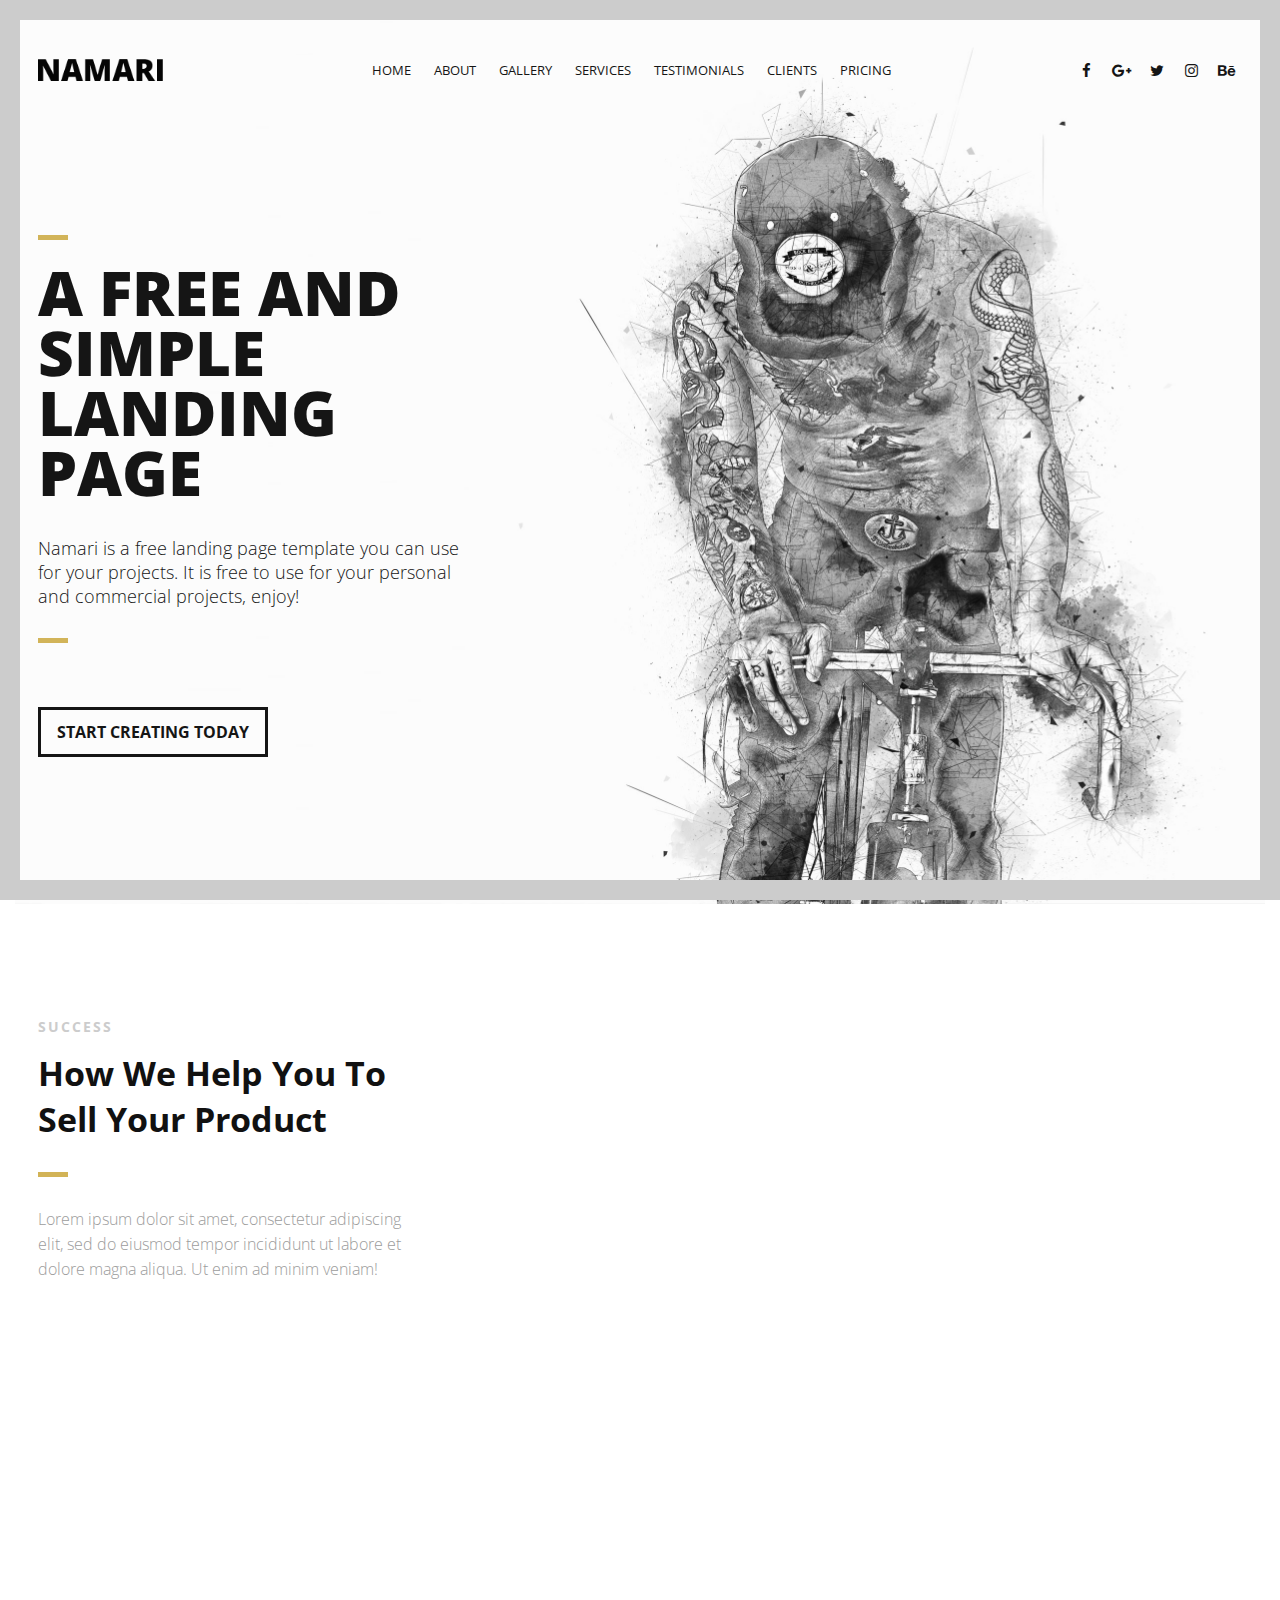
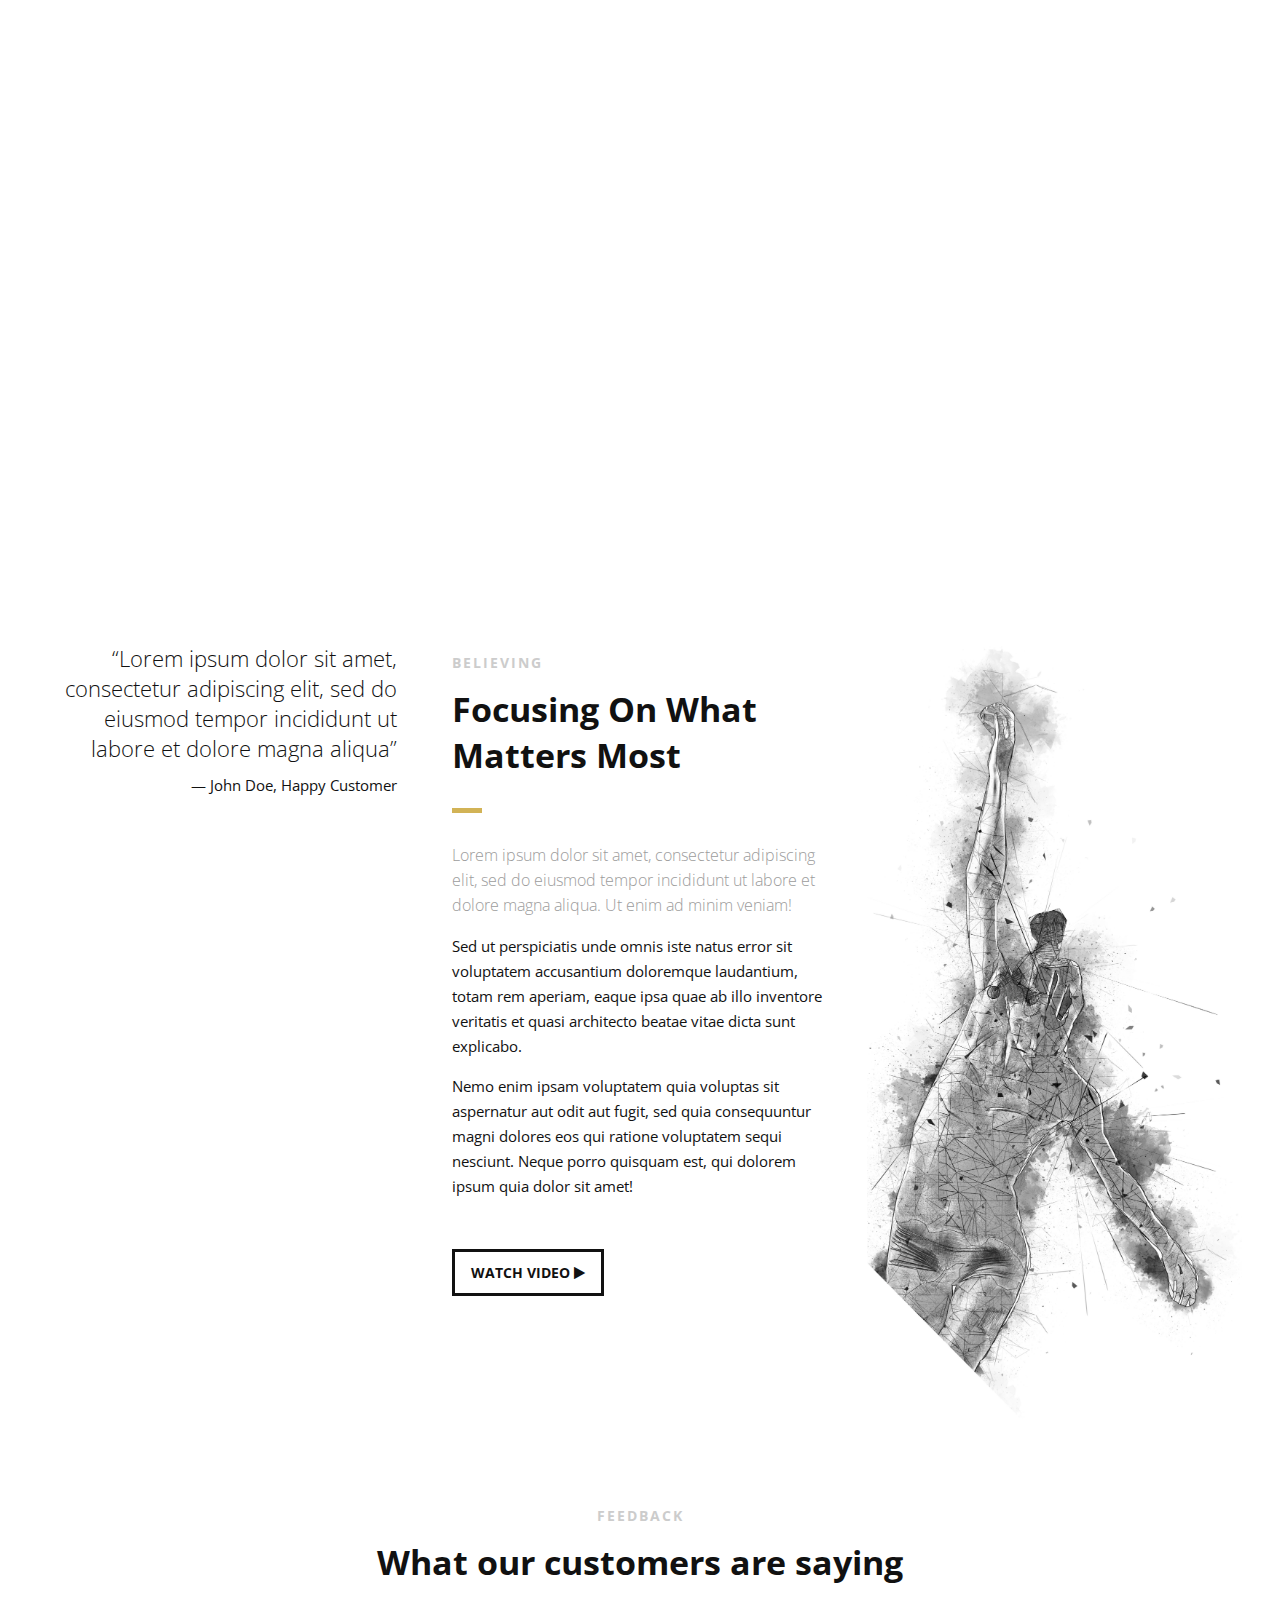
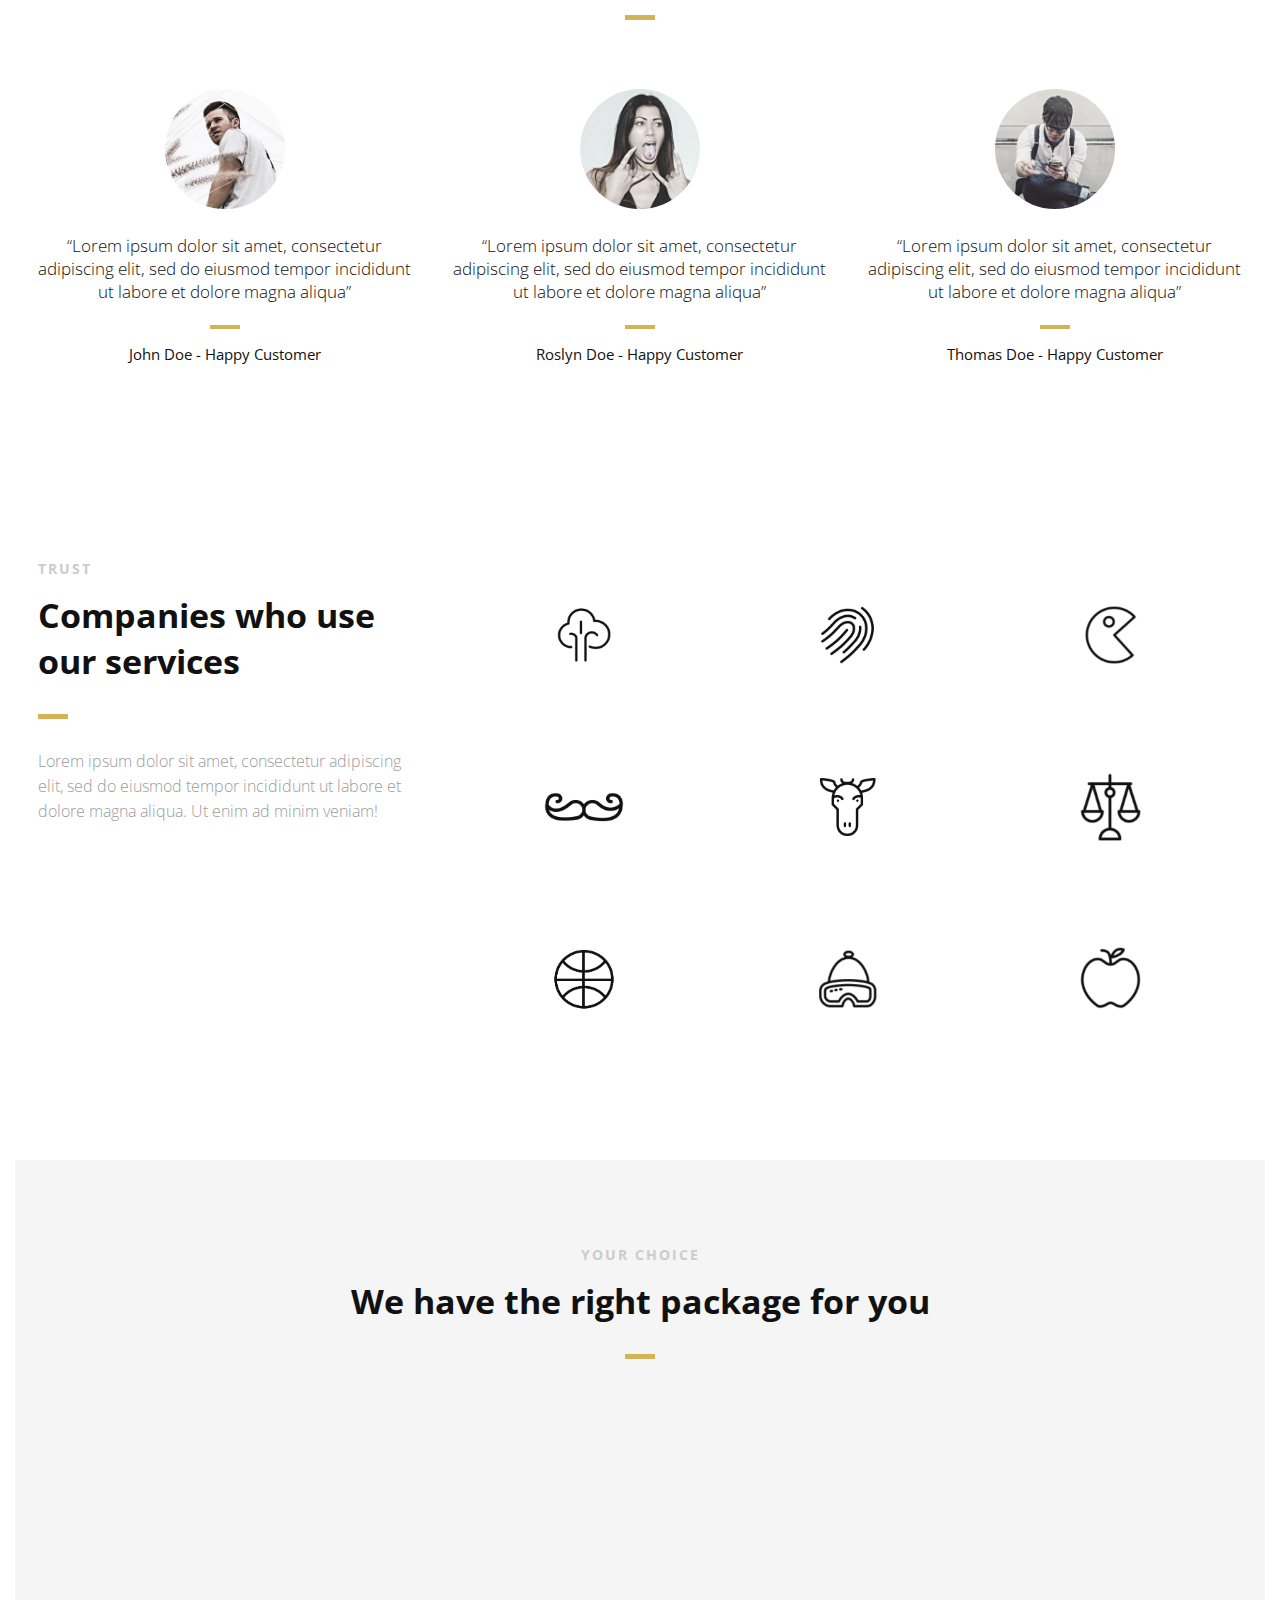
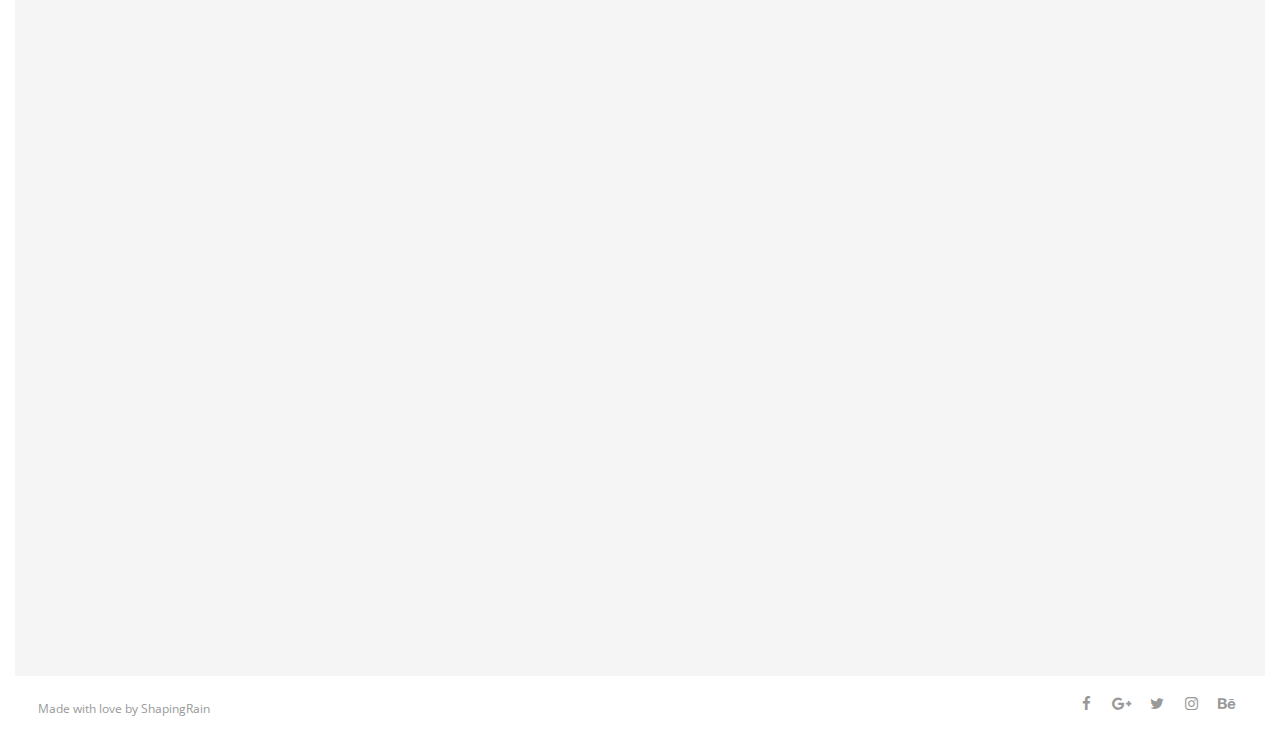
<file: Template/index.html>
<!DOCTYPE html>
<html>
<head lang="en">
    <meta charset="UTF-8">

    <!--Page Title-->
    <title>Namari - Free Landing Page Template</title>

    <!--Meta Keywords and Description-->
    <meta name="keywords" content="">
    <meta name="description" content="">
    <meta name="viewport" content="width=device-width, initial-scale=1.0, user-scalable=no"/>

    <!--Favicon-->
    <link rel="shortcut icon" href="images/favicon.ico" title="Favicon"/>

    <!-- Main CSS Files -->
    <link rel="stylesheet" href="css/style.css">

    <!-- Namari Color CSS -->
    <link rel="stylesheet" href="css/namari-color.css">

    <!--Icon Fonts - Font Awesome Icons-->
    <link rel="stylesheet" href="css/font-awesome.min.css">

    <!-- Animate CSS-->
    <link href="css/animate.css" rel="stylesheet" type="text/css">

    <!--Google Webfonts-->
    <link href='https://fonts.googleapis.com/css?family=Open+Sans:400,300,600,700,800' rel='stylesheet' type='text/css'>
</head>
<body>

<!-- Preloader -->
<div id="preloader">
    <div id="status" class="la-ball-triangle-path">
        <div></div>
        <div></div>
        <div></div>
    </div>
</div>
<!--End of Preloader-->

<div class="page-border" data-wow-duration="0.7s" data-wow-delay="0.2s">
    <div class="top-border wow fadeInDown animated" style="visibility: visible; animation-name: fadeInDown;"></div>
    <div class="right-border wow fadeInRight animated" style="visibility: visible; animation-name: fadeInRight;"></div>
    <div class="bottom-border wow fadeInUp animated" style="visibility: visible; animation-name: fadeInUp;"></div>
    <div class="left-border wow fadeInLeft animated" style="visibility: visible; animation-name: fadeInLeft;"></div>
</div>

<div id="wrapper">

    <header id="banner" class="scrollto clearfix" data-enllax-ratio=".5">
        <div id="header" class="nav-collapse">
            <div class="row clearfix">
                <div class="col-1">

                    <!--Logo-->
                    <div id="logo">

                        <!--Logo that is shown on the banner-->
                        <img src="images/logo.png" id="banner-logo" alt="Landing Page"/>
                        <!--End of Banner Logo-->

                        <!--The Logo that is shown on the sticky Navigation Bar-->
                        <img src="images/logo-2.png" id="navigation-logo" alt="Landing Page"/>
                        <!--End of Navigation Logo-->

                    </div>
                    <!--End of Logo-->

                    <aside>

                        <!--Social Icons in Header-->
                        <ul class="social-icons">
                            <li>
                                <a target="_blank" title="Facebook" href="https://www.facebook.com/username">
                                    <i class="fa fa-facebook fa-1x"></i><span>Facebook</span>
                                </a>
                            </li>
                            <li>
                                <a target="_blank" title="Google+" href="http://google.com/+username">
                                    <i class="fa fa-google-plus fa-1x"></i><span>Google+</span>
                                </a>
                            </li>
                            <li>
                                <a target="_blank" title="Twitter" href="http://www.twitter.com/username">
                                    <i class="fa fa-twitter fa-1x"></i><span>Twitter</span>
                                </a>
                            </li>
                            <li>
                                <a target="_blank" title="Instagram" href="http://www.instagram.com/username">
                                    <i class="fa fa-instagram fa-1x"></i><span>Instagram</span>
                                </a>
                            </li>
                            <li>
                                <a target="_blank" title="behance" href="http://www.behance.net">
                                    <i class="fa fa-behance fa-1x"></i><span>Behance</span>
                                </a>
                            </li>
                        </ul>
                        <!--End of Social Icons in Header-->

                    </aside>

                    <!--Main Navigation-->
                    <nav id="nav-main">
                        <ul>
                            <li>
                                <a href="#banner">Home</a>
                            </li>
                            <li>
                                <a href="#about">About</a>
                            </li>
                            <li>
                                <a href="#gallery">Gallery</a>
                            </li>
                            <li>
                                <a href="#services">Services</a>
                            </li>
                            <li>
                                <a href="#testimonials">Testimonials</a>
                            </li>
                            <li>
                                <a href="#clients">Clients</a>
                            </li>
                            <li>
                                <a href="#pricing">Pricing</a>
                            </li>
                        </ul>
                    </nav>
                    <!--End of Main Navigation-->

                    <div id="nav-trigger"><span></span></div>
                    <nav id="nav-mobile"></nav>

                </div>
            </div>
        </div><!--End of Header-->

        <!--Banner Content-->
        <div id="banner-content" class="row clearfix">

            <div class="col-38">

                <div class="section-heading">
                    <h1>A FREE AND SIMPLE LANDING PAGE</h1>
                    <h2>Namari is a free landing page template you can use for your projects. It is free to use for your
                        personal and commercial projects, enjoy!</h2>
                </div>

                <!--Call to Action-->
                <a href="#" class="button">START CREATING TODAY</a>
                <!--End Call to Action-->

            </div>

        </div><!--End of Row-->
    </header>

    <!--Main Content Area-->
    <main id="content">

        <!--Introduction-->
        <section id="about" class="introduction scrollto">

            <div class="row clearfix">

                <div class="col-3">
                    <div class="section-heading">
                        <h3>SUCCESS</h3>
                        <h2 class="section-title">How We Help You To Sell Your Product</h2>
                        <p class="section-subtitle">Lorem ipsum dolor sit amet, consectetur adipiscing elit, sed do
                            eiusmod tempor incididunt ut labore et dolore magna aliqua. Ut enim ad minim veniam!</p>
                    </div>

                </div>

                <div class="col-2-3">

                    <!--Icon Block-->
                    <div class="col-2 icon-block icon-top wow fadeInUp" data-wow-delay="0.1s">
                        <!--Icon-->
                        <div class="icon">
                            <i class="fa fa-html5 fa-2x"></i>
                        </div>
                        <!--Icon Block Description-->
                        <div class="icon-block-description">
                            <h4>HTML5 &amp; CSS3</h4>
                            <p>Has ne tritani atomorum conclusionemque, in dolorum volumus cotidieque eum. At vis choro
                                neglegentur iudico</p>
                        </div>
                    </div>
                    <!--End of Icon Block-->

                    <!--Icon Block-->
                    <div class="col-2 icon-block icon-top wow fadeInUp" data-wow-delay="0.3s">
                        <!--Icon-->
                        <div class="icon">
                            <i class="fa fa-bolt fa-2x"></i>
                        </div>
                        <!--Icon Block Description-->
                        <div class="icon-block-description">
                            <h4>Easy to Use</h4>
                            <p>Cu vero ipsum vim, doctus facilisi sea in. Eam ex falli honestatis repudiandae, sit
                                detracto mediocrem disputationi</p>
                        </div>
                    </div>
                    <!--End of Icon Block-->

                    <!--Icon Block-->
                    <div class="col-2 icon-block icon-top wow fadeInUp" data-wow-delay="0.5s">
                        <!--Icon-->
                        <div class="icon">
                            <i class="fa fa-tablet fa-2x"></i>
                        </div>
                        <!--Icon Block Description-->
                        <div class="icon-block-description">
                            <h4>Fully Responsive</h4>
                            <p>Id porro tritani recusabo usu, eum intellegam consequuntur et. Fugit debet ea sit, an pro
                                nemore vivendum</p>
                        </div>
                    </div>
                    <!--End of Icon Block-->

                    <!--Icon Block-->
                    <div class="col-2 icon-block icon-top wow fadeInUp" data-wow-delay="0.5s">
                        <!--Icon-->
                        <div class="icon">
                            <i class="fa fa-rocket fa-2x"></i>
                        </div>
                        <!--Icon Block Description-->
                        <div class="icon-block-description">
                            <h4>Parallax Effect</h4>
                            <p>Id porro tritani recusabo usu, eum intellegam consequuntur et. Fugit debet ea sit, an pro
                                nemore vivendum</p>
                        </div>
                    </div>
                    <!--End of Icon Block-->

                </div>

            </div>


        </section>
        <!--End of Introduction-->


        <!--Gallery-->
        <aside id="gallery" class="row text-center scrollto clearfix" data-featherlight-gallery
                 data-featherlight-filter="a">

                <a href="images/gallery-images/gallery-image-1.jpg" data-featherlight="image" class="col-3 wow fadeIn"
                   data-wow-delay="0.1s"><img src="images/gallery-images/gallery-image-1.jpg" alt="Landing Page"/></a>
                <a href="images/gallery-images/gallery-image-2.jpg" data-featherlight="image" class="col-3 wow fadeIn"
                   data-wow-delay="0.3s"><img src="images/gallery-images/gallery-image-2.jpg" alt="Landing Page"/></a>
                <a href="images/gallery-images/gallery-image-3.jpg" data-featherlight="image" class="col-3 wow fadeIn"
                   data-wow-delay="0.5s"><img src="images/gallery-images/gallery-image-3.jpg" alt="Landing Page"/></a>
                <a href="images/gallery-images/gallery-image-4.jpg" data-featherlight="image" class="col-3 wow fadeIn"
                   data-wow-delay="1.1s"><img src="images/gallery-images/gallery-image-4.jpg" alt="Landing Page"/></a>
                <a href="images/gallery-images/gallery-image-5.jpg" data-featherlight="image" class="col-3 wow fadeIn"
                   data-wow-delay="0.9s"><img src="images/gallery-images/gallery-image-5.jpg" alt="Landing Page"/></a>
                <a href="images/gallery-images/gallery-image-6.jpg" data-featherlight="image" class="col-3 wow fadeIn"
                   data-wow-delay="0.7s"><img src="images/gallery-images/gallery-image-6.jpg" alt="Landing Page"/></a>

        </aside>
        <!--End of Gallery-->


        <!--Content Section-->
        <div id="services" class="scrollto clearfix">

            <div class="row no-padding-bottom clearfix">


                <!--Content Left Side-->
                <div class="col-3">
                    <!--User Testimonial-->
                    <blockquote class="testimonial text-right bigtest">
                        <q>Lorem ipsum dolor sit amet, consectetur adipiscing elit, sed do eiusmod tempor incididunt ut
                            labore
                            et dolore magna aliqua</q>
                        <footer>— John Doe, Happy Customer</footer>
                    </blockquote>
                    <!-- End of Testimonial-->

                </div>
                <!--End Content Left Side-->

                <!--Content of the Right Side-->
                <div class="col-3">
                    <div class="section-heading">
                        <h3>BELIEVING</h3>
                        <h2 class="section-title">Focusing On What Matters Most</h2>
                        <p class="section-subtitle">Lorem ipsum dolor sit amet, consectetur adipiscing elit, sed do
                            eiusmod tempor incididunt ut labore et dolore magna aliqua. Ut enim ad minim veniam!</p>
                    </div>
                    <p>Sed ut perspiciatis unde omnis iste natus error sit voluptatem accusantium doloremque laudantium,
                        totam rem aperiam, eaque ipsa quae ab illo inventore veritatis et quasi architecto beatae vitae
                        dicta sunt explicabo.
                    </p>
                    <p>
                        Nemo enim ipsam voluptatem quia voluptas sit aspernatur aut odit aut fugit, sed quia
                        consequuntur magni dolores eos qui ratione voluptatem sequi nesciunt.
                        Neque porro quisquam est, qui dolorem ipsum quia dolor sit amet!
                    </p>
                    <!-- Just replace the Video ID "UYJ5IjBRlW8" with the ID of your video on YouTube (Found within the URL) -->
                    <a href="#" data-videoid="UYJ5IjBRlW8" data-videosite="youtube" class="button video link-lightbox">
                        WATCH VIDEO <i class="fa fa-play" aria-hidden="true"></i>
                    </a>
                </div>
                <!--End Content Right Side-->

                <div class="col-3">
                    <img src="images/dancer.jpg" alt="Dancer"/>
                </div>

            </div>


        </div>
        <!--End of Content Section-->

        <!--Testimonials-->
        <aside id="testimonials" class="scrollto text-center" data-enllax-ratio=".2">

            <div class="row clearfix">

                <div class="section-heading">
                    <h3>FEEDBACK</h3>
                    <h2 class="section-title">What our customers are saying</h2>
                </div>

                <!--User Testimonial-->
                <blockquote class="col-3 testimonial classic">
                    <img src="images/user-images/user-1.jpg" alt="User"/>
                    <q>Lorem ipsum dolor sit amet, consectetur adipiscing elit, sed do eiusmod tempor incididunt ut
                        labore
                        et dolore magna aliqua</q>
                    <footer>John Doe - Happy Customer</footer>
                </blockquote>
                <!-- End of Testimonial-->

                <!--User Testimonial-->
                <blockquote class="col-3 testimonial classic">
                    <img src="images/user-images/user-2.jpg" alt="User"/>
                    <q>Lorem ipsum dolor sit amet, consectetur adipiscing elit, sed do eiusmod tempor incididunt ut
                        labore
                        et dolore magna aliqua</q>
                    <footer>Roslyn Doe - Happy Customer</footer>
                </blockquote>
                <!-- End of Testimonial-->

                <!--User Testimonial-->
                <blockquote class="col-3 testimonial classic">
                    <img src="images/user-images/user-3.jpg" alt="User"/>
                    <q>Lorem ipsum dolor sit amet, consectetur adipiscing elit, sed do eiusmod tempor incididunt ut
                        labore
                        et dolore magna aliqua</q>
                    <footer>Thomas Doe - Happy Customer</footer>
                </blockquote>
                <!-- End of Testimonial-->

            </div>

        </aside>
        <!--End of Testimonials-->

        <!--Clients-->
        <section id="clients" class="scrollto clearfix">
            <div class="row clearfix">

                <div class="col-3">

                    <div class="section-heading">
                        <h3>TRUST</h3>
                        <h2 class="section-title">Companies who use our services</h2>
                        <p class="section-subtitle">Lorem ipsum dolor sit amet, consectetur adipiscing elit, sed do
                            eiusmod
                            tempor incididunt ut labore et dolore magna aliqua. Ut enim ad minim veniam!</p>
                    </div>

                </div>

                <div class="col-2-3">

                    <a href="#" class="col-3">
                        <img src="images/company-images/company-logo1.png" alt="Company"/>
                        <div class="client-overlay"><span>Tree</span></div>
                    </a>
                    <a href="#" class="col-3">
                        <img src="images/company-images/company-logo2.png" alt="Company"/>
                        <div class="client-overlay"><span>Fingerprint</span></div>
                    </a>
                    <a href="#" class="col-3">
                        <img src="images/company-images/company-logo3.png" alt="Company"/>
                        <div class="client-overlay"><span>The Man</span></div>
                    </a>
                    <a href="#" class="col-3">
                        <img src="images/company-images/company-logo4.png" alt="Company"/>
                        <div class="client-overlay"><span>Mustache</span></div>
                    </a>
                    <a href="#" class="col-3">
                        <img src="images/company-images/company-logo5.png" alt="Company"/>
                        <div class="client-overlay"><span>Goat</span></div>
                    </a>
                    <a href="#" class="col-3">
                        <img src="images/company-images/company-logo6.png" alt="Company"/>
                        <div class="client-overlay"><span>Justice</span></div>
                    </a>
                    <a href="#" class="col-3">
                        <img src="images/company-images/company-logo7.png" alt="Company"/>
                        <div class="client-overlay"><span>Ball</span></div>
                    </a>
                    <a href="#" class="col-3">
                        <img src="images/company-images/company-logo8.png" alt="Company"/>
                        <div class="client-overlay"><span>Cold</span></div>
                    </a>

                    <a href="#" class="col-3">
                        <img src="images/company-images/company-logo9.png" alt="Company"/>
                        <div class="client-overlay"><span>Cold</span></div>
                    </a>

                </div>

            </div>
        </section>
        <!--End of Clients-->

        <!--Pricing Tables-->
        <section id="pricing" class="secondary-color text-center scrollto clearfix ">
            <div class="row clearfix">

                <div class="section-heading">
                    <h3>YOUR CHOICE</h3>
                    <h2 class="section-title">We have the right package for you</h2>
                </div>

                <!--Pricing Block-->
                <div class="pricing-block col-3 wow fadeInUp" data-wow-delay="0.4s">
                    <div class="pricing-block-content">
                        <h3>Personal</h3>
                        <p class="pricing-sub">The standard version</p>
                        <div class="pricing">
                            <div class="price"><span>$</span>19</div>
                            <p>Lorem ipsum dolor sit amet, consectetur adipiscing elit</p>
                        </div>
                        <ul>
                            <li>5 Downloads</li>
                            <li>2 Extensions</li>
                            <li>Tutorials</li>
                            <li>Forum Support</li>
                            <li>1 year free updates</li>
                        </ul>
                        <a href="#" class="button">BUY TODAY</a>
                    </div>
                </div>
                <!--End Pricing Block-->

                <!--Pricing Block-->
                <div class="pricing-block featured col-3 wow fadeInUp" data-wow-delay="0.6s">
                    <div class="pricing-block-content">
                        <h3>Student</h3>
                        <p class="pricing-sub">Most popular choice</p>
                        <div class="pricing">
                            <div class="price"><span>$</span>29</div>
                            <p>Lorem ipsum dolor sit amet, consectetur adipiscing elit</p>
                        </div>
                        <ul>
                            <li>15 Downloads</li>
                            <li>5 Extensions</li>
                            <li>Tutorials with Files</li>
                            <li>Forum Support</li>
                            <li>2 years free updates</li>
                        </ul>
                        <a href="#" class="button">BUY TODAY</a>
                    </div>
                </div>
                <!--End Pricing Block-->

                <!--Pricing Block-->
                <div class="pricing-block col-3 wow fadeInUp" data-wow-delay="0.8s">
                    <div class="pricing-block-content">
                        <h3>Business</h3>
                        <p class="pricing-sub">For the whole team</p>
                        <div class="pricing">
                            <div class="price"><span>$</span>49</div>
                            <p>Lorem ipsum dolor sit amet, consectetur adipiscing elit</p>
                        </div>
                        <ul>
                            <li>Unlimited Downloads</li>
                            <li>Unlimited Extensions</li>
                            <li>HD Video Tutorials</li>
                            <li>Chat Support</li>
                            <li>Lifetime free updates</li>
                        </ul>
                        <a href="#" class="button">BUY TODAY</a>
                    </div>
                </div>
                <!--End Pricing Block-->

            </div>
        </section>
        <!--End of Pricing Tables-->

    </main>
    <!--End Main Content Area-->


    <!--Footer-->
    <footer id="landing-footer" class="clearfix">
        <div class="row clearfix">

            <p id="copyright" class="col-2">Made with love by <a href="https://www.shapingrain.com">ShapingRain</a></p>

            <!--Social Icons in Footer-->
            <ul class="col-2 social-icons">
                <li>
                    <a target="_blank" title="Facebook" href="https://www.facebook.com/username">
                        <i class="fa fa-facebook fa-1x"></i><span>Facebook</span>
                    </a>
                </li>
                <li>
                    <a target="_blank" title="Google+" href="http://google.com/+username">
                        <i class="fa fa-google-plus fa-1x"></i><span>Google+</span>
                    </a>
                </li>
                <li>
                    <a target="_blank" title="Twitter" href="http://www.twitter.com/username">
                        <i class="fa fa-twitter fa-1x"></i><span>Twitter</span>
                    </a>
                </li>
                <li>
                    <a target="_blank" title="Instagram" href="http://www.instagram.com/username">
                        <i class="fa fa-instagram fa-1x"></i><span>Instagram</span>
                    </a>
                </li>
                <li>
                    <a target="_blank" title="behance" href="http://www.behance.net">
                        <i class="fa fa-behance fa-1x"></i><span>Behance</span>
                    </a>
                </li>
            </ul>
            <!--End of Social Icons in Footer-->
        </div>
    </footer>
    <!--End of Footer-->

</div>

<!-- Include JavaScript resources -->
<script src="js/jquery.1.8.3.min.js"></script>
<script src="js/wow.min.js"></script>
<script src="js/featherlight.min.js"></script>
<script src="js/featherlight.gallery.min.js"></script>
<script src="js/jquery.enllax.min.js"></script>
<script src="js/jquery.scrollUp.min.js"></script>
<script src="js/jquery.easing.min.js"></script>
<script src="js/jquery.stickyNavbar.min.js"></script>
<script src="js/jquery.waypoints.min.js"></script>
<script src="js/images-loaded.min.js"></script>
<script src="js/lightbox.min.js"></script>
<script src="js/site.js"></script>


</body>
</html>
</file>
<file: Template/css/namari-color.css>
/* Namari Landing Page Dynamic Style Index

1. Website Default Styling
2. Navigation
3. Primary and Secondary Colors
4. Banner
5. Typography
6. Buttons
7. Footer


/*------------------------------------------------------------------------------------------*/
/* 1. Website Default Styling */
/*------------------------------------------------------------------------------------------*/


body {
    background:#fff;
}


/* Default Link Color */

a, .la-ball-triangle-path {
    color:#d2b356;
}

a:hover, #header.nav-solid nav a:hover {
    color:#d2b356;
}

/* Default Icon Color */

.icon i {
    color:#d2b356;
}

/* Border Color */

#banner .section-heading:before, .testimonial.classic footer:before {
    background: #d2b356;
}

.pricing-block-content:hover {
    border-color:#d2b356;
}


/*------------------------------------------------------------------------------------------*/
/* 2. Navigation */
/*------------------------------------------------------------------------------------------*/


/* Transparent Navigation Color on a Banner */

#header nav a, #header i {
    color:#111;
}


/* Navigation Colors when the Navigation is sticky and solid */ 

#header.nav-solid, #header.nav-solid a, #header.nav-solid i, #nav-mobile ul li a {
    color:#333;
}


/* Navigation Active State */

#header.nav-solid .active {
    color: #d2b356;
    border-color: #d2b356;
}    



/*------------------------------------------------------------------------------------------*/
/* 3. Primary and Secondary Colors */
/*------------------------------------------------------------------------------------------*/


/* Primary Background and Text Colors */

.primary-color, .featured .pricing {
    background-color:#d2b356;
}

.primary-color, .primary-color .section-title, .primary-color .section-subtitle, .featured .pricing, .featured .pricing p {
    color:#fff;    
}

.section-heading h2:after {
    background:#d2b356;
    content:"";
    display:block;
    width:30px;
    height:5px;
    margin-top:30px;
}

.text-center .section-heading h2:after {
    margin:30px auto 25px auto;
}

/* Primary Icon Colors */

.primary-color .icon i, .primary-color i {
    color:#fff;
}


/* Secondary Background and Text Colors */

.secondary-color {
    background-color:#f5f5f5;
}


/*------------------------------------------------------------------------------------------*/
/* 4. Banner */
/*------------------------------------------------------------------------------------------*/


/* Banner Background and Text Colors */

#banner {
    background: url("../images/banner-images/banner-image-1.jpg") no-repeat center top;
    background-size:cover;
}


/*------------------------------------------------------------------------------------------*/
/* 5. Typography */
/*------------------------------------------------------------------------------------------*/


body {
    font-family: 'Open Sans', sans-serif, Arial, Helvetica;
    font-size:15px;
    font-weight:normal;
    color:#111;
}

/* Logo, if you are using Fonts as Logo and not image

#logo h1 {
    font-family:;
    font-size:; 
    font-weight:;
    color:;
}

#logo h2 {
    font-family:;
    font-size:; 
    font-weight:;
    color:;
}

*/


/* Banner Typography */

#banner h1 {
    font-family: 'Open Sans', sans-serif, Arial, Helvetica;
    font-size:62px;
    line-height:60px;
    font-weight:800;
    color:#111;
}

#banner h2 {
    font-family: 'Open Sans', sans-serif, Arial, Helvetica;
    font-size:18px;
    font-weight:300;
    color:#111;
}


/* Section Title and Subtitle */

.section-title {
    font-family: 'Open Sans', sans-serif, Arial, Helvetica;
    font-size: 34px; 
    font-weight:700;
    color:#111;
}

.section-subtitle {
    font-family: 'Open Sans', sans-serif, Arial, Helvetica;
    font-size: 16px;
    font-weight:300;
    color:#9c9c9c;
}

/* Testimonial */

.testimonial q {
    font-family: 'Open Sans', sans-serif, Arial, Helvetica;
    font-size: 17px; 
    font-weight:300;
}

.testimonial.classic q, .testimonial.classic footer {
    color:#111;
}


/* Standard Headings h1-h6 */

h1 {
    font-family: 'Open Sans', sans-serif, Arial, Helvetica;
    font-size: 40px; 
    font-weight:300;
    color:#111;
}

h2 {
    font-family: 'Open Sans', sans-serif, Arial, Helvetica;
    font-size: 34px; 
    font-weight:300;
    color:#111;
}

h3 {
    font-family: 'Open Sans', sans-serif, Arial, Helvetica;
    font-size: 30px; 
    font-weight:700;
    color:#111;
}

h4 {
    font-family: 'Open Sans', sans-serif, Arial, Helvetica;
    font-size: 18px; 
    font-weight:400;
    color:#111;
}

h5 {
    font-family: 'Open Sans', sans-serif, Arial, Helvetica;
    font-size: 16px; 
    font-weight:400;
    color:#111;
}

h6 {
    font-family: 'Open Sans', sans-serif, Arial, Helvetica;
    font-size: 14px; 
    font-weight:400;
    color:#111;
}


/*------------------------------------------------------------------------------------------*/
/* 6. Buttons */
/*------------------------------------------------------------------------------------------*/

/* ----------Default Buttons---------- */


/* Button Text */

.button, input[type="submit"]  {
    font-family: 'Open Sans', sans-serif, Arial, Helvetica;
    font-size:14px;
    font-weight:bold;
    color:#111;
}


/* Button Color */

.button, input[type="submit"] {
    border-color:#111;
}


/* Button Hover Color */

.button:hover,  input[type="submit"]:hover {
    border-color:#d2b356;
    color:#d2b356;
}


/* ----------Banner Buttons---------- */


/* Button Text */

#banner .button {
    font-family: 'Open Sans', sans-serif, Arial, Helvetica;
    font-size:16px;
    color:#111;
}


/* Button Color */

#banner .button {
    border-color:#111;
}


/* Button Hover Color */

#banner .button:hover {
    color:#d2b356;
    border-color:#d2b356;
}


/*------------------------------------------------------------------------------------------*/
/* 7. Footer */
/*------------------------------------------------------------------------------------------*/

#landing-footer, #landing-footer p, #landing-footer a {
    font-family: 'Open Sans', sans-serif, Arial, Helvetica;
    font-size:12px;
    font-weight:normal;
    color:#999;
}

/* Footer Icon Color */

#landing-footer i {
    color:#999;
}
</file>
<file: Template/css/style.css>
/* Namari Landing Page v.1.1.0 Style Index - a free landing page by shapingrain.com

1. Default and Reset styles
- 1.1 Input Elements
2. Global elements
- 2.1 Header
- 2.2 Logo
- 2.3 Buttons
- 2.4 Navigation
- 2.5 Social Elements
- 2.6 Images
3. Fonts and Headings
4. Banner
- 4.1 SignUp Form
5. Content Elements
- 5.1 Icons
- 5.2 Parallax Elements
- 5.3 Divider
6. Landing Page Sections
- 6.1 Features
- 6.2 Testimonials
- 6.3 Gallery
- 6.4 Video
- 6.5 Clients
- 6.6 Pricing Table
7. Footer


/*------------------------------------------------------------------------------------------*/
/* 1. Defaults & Reset of specific styles across browsers */
/*------------------------------------------------------------------------------------------*/

*, *:before, *:after {
    -webkit-box-sizing: border-box;
    -moz-box-sizing: border-box;
    box-sizing: border-box;
}

body, div, dl, dt, dd, ul, ol, li, h1, h2, h3, h4, h5, h6, pre, form, blockquote, th, td {
    margin: 0;
    padding: 0;
    direction: ltr;
}

body {
    margin: 0;
    padding: 0;
    -webkit-font-smoothing: antialiased;
    overflow-x: hidden;
}

p {
    line-height: 25px;
}

.row img {
    height: auto;
    max-width: 100%;
}

a {
    text-decoration: none;
    line-height: inherit;
    -webkit-transition: opacity 0.3s ease-out;
    -moz-transition: opacity 0.3s ease-out;
    -o-transition: opacity 0.3s ease-out;
    transition: opacity 0.3s ease-out;
}

iframe {
    border: 0 !important;
}

.parallax-window {
    min-height: 400px;
    background: transparent;
}

figure {
    margin: 0;
}

/* Page Border */

.page-border {
    position: fixed;
    z-index: 999999;
    pointer-events: none;
}

.page-border .bottom-border, .page-border .left-border, .page-border .right-border, .page-border .top-border {
    background: #f3f3ef;
    position: fixed;
    z-index: 9999;
}

.page-border > .top-border, .page-border > .right-border, .page-border > .bottom-border, .page-border > .left-border {
    padding: 11px;
    background: #ccc;
}

.page-border .bottom-border, .page-border .top-border {
    width: 100%;
    padding: 10px;
    left: 0;
}

.page-border .left-border, .page-border .right-border {
    padding: 10px;
    height: 100%;
    top: 0;
}

.page-border .top-border {
    top: 0;
}

.page-border .right-border {
    right: 0;
}

.page-border .bottom-border {
    bottom: 0;
}

.page-border .left-border {
    left: 0;
}

#wrapper {
    margin:0 15px;
    padding: 15px 0;
    position: relative;
}


/* --------- 1.1 Input Elements ---------- */

input, textarea {
    border: 1px solid #e1e1e1;
    padding: 10px;
    -webkit-transition: all .3s linear;
    -moz-transition: all .3s linear;
    transition: all .3s linear;
    border-radius: 3px;
}

input {
    height: 40px;
    margin: 3px 0;
    outline: none;
    line-height: normal;
    font-size: 14px;
}

input[type="submit"] {
    cursor: pointer;
    border-style: solid;
    border-width: 2px;
    padding-top: 0;
    padding-bottom: 0;
}

select {
    border: 1px solid #e1e1e1;
    height: 40px;
    padding: 5px;
}

input:focus, textarea:focus {
    box-shadow: inset 0 1px 3px rgba(0, 0, 0, 0.1);
}

*:focus {
    outline: none;
}

/*------------------------------------------------------------------------------------------*/
/* 2. Layout Elements */
/*------------------------------------------------------------------------------------------*/

section {
    clear: both;
    overflow: hidden;
}

/* Rows and Columns */

.row {
    max-width: 1245px;
    margin: 0 auto;
    padding: 75px 0;
    position: relative;
}

.no-padding-bottom .row, .no-padding-bottom div, .no-padding-bottom.row {
    padding-bottom: 0;
}

.no-padding-top.row, .no-padding-top div {
    padding-top: 0;
}

.big-padding-top {
    padding-top: 75px !important;
}

.big-padding-bottom {
    padding-bottom: 85px !important;
}

/* Targets all elements */

[class*='col-'] {
    float: left;
    padding: 20px;
}

#clients .col-2-3 [class*='col-'] {
    padding: 0;
}

/* Clearfix */

.clearfix:after {
    content: "";
    display: table;
    clear: both;
}

/* Main Widths */

.col-1 {
    width: 100%;
}

.col-2 {
    width: 50%;
}

.col-3 {
    width: 33.33%;
}

.col-4 {
    width: 25%;
}

.col-5 {
    width: 20%;
}

.col-6 {
    width: 16.6666666667%;
}

.col-7 {
    width: 14.2857142857%;
}

.col-8 {
    width: 12.5%;
}

.col-9 {
    width: 11.1111111111%;
}

.col-10 {
    width: 10%;
}

.col-11 {
    width: 9.09090909091%;
}

.col-12 {
    width: 8.33%;
}

.col-2-3 {
    width: 66.66%;
}

.col-3-4 {
    width: 75%;
}

.col-9-10 {
    width: 90%;
}

/* Golden Ratio */
.col-61 {
    width: 61.8%;
}

.col-38 {
    width: 38.2%;
}

/* --------- 2.1 Header --------- */

#header {
    height: 71px !important;
    overflow: visible;
    z-index: 9999;
    width: 100%;
    position: absolute !important;
}

#header .row {
    padding: 0;
}

#header aside {
    text-align: right;
}

#header ul {
    text-align: center;
}

#header li {
    display: inline-block;
    list-style: none;
    margin: 0;
}

/* --------- 2.2 Logo ---------- */

#logo {
    float: left;
    height: 71px;
    line-height: 66px;
    margin-right: 15px;
}

#logo h1, #logo h2 {
    display: inline-block;
}

#banner #logo h1 {
    font-size: 28px;
    margin-right: 10px;
    font-weight: 900;
    padding: 0;
}

#logo h2 {
    font-size: 18px;
    padding: 0;
}

#logo img {
    max-height: 22px;
    vertical-align: middle;
    margin-right: 15px;
}

#navigation-logo {
    display: none;
}

.nav-solid #logo #banner-logo {
    display: none;
}

.nav-solid #logo #navigation-logo {
    display: inline-block;
}

/* --------- 2.3 Buttons ---------- */

.call-to-action {
    padding: 35px 0 35px 0;
}

/*Style*/

.button {
    font-size: 16px;
    margin: 35px 0;
    padding: 11px 16px;
    -webkit-transition: all .3s linear;
    -moz-transition: all .3s linear;
    transition: all .3s linear;
    display: inline-block;
    border-width: 3px;
    border-style: solid;
}

/* Play Button */

#video-section {
    position:relative;
}

.play-video {
    height:110px;
    position:absolute;
    top:50%;
    margin-top:-110px;
    width:100%;
}

.play-icon {
    display: inline-block;
    font-size: 0px;
    cursor: pointer;
    margin: 45px auto;
    width: 110px;
    height: 110px;
    border-radius: 50%;
    text-align: center;
    position: relative;
    z-index: 1;
}

.play-icon:after {
    pointer-events: none;
    position: absolute;
    width: 100%;
    height: 100%;
    border-radius: 50%;
    content: '';
    -webkit-box-sizing: content-box;
    -moz-box-sizing: content-box;
    box-sizing: content-box;
}

.play-icon:before {
    font-family: 'fontawesome';
    content: '\f144';
    speak: none;
    font-size: 74px;
    line-height: 110px;
    font-style: normal;
    font-weight: normal;
    font-variant: normal;
    text-transform: none;
    display: block;
    -webkit-font-smoothing: antialiased;
    color:#fff;
}

.play-video .play-icon {
    background: rgba(255, 255, 255, 0.5);
    -webkit-transition: -webkit-transform ease-out 0.3s, background 0.4s;
    -moz-transition: -moz-transform ease-out 0.3s, background 0.4s;
    transition: transform ease-out 0.3s, background 0.4s;
}

.play-video .play-icon:after {
    top: 0;
    left: 0;
    padding: 0;
    z-index: -1;
    box-shadow: 0 0 0 2px rgba(255, 255, 255, 0.1);
    opacity: 0;
    -webkit-transform: scale(0.9);
    -moz-transform: scale(0.9);
    -ms-transform: scale(0.9);
    transform: scale(0.9);
}

.play-video .play-icon:hover {
    background: rgba(255, 255, 255, 0.05);
    -webkit-transform: scale(0.93);
    -moz-transform: scale(0.93);
    -ms-transform: scale(0.93);
    transform: scale(0.93);
    color: #fff;
}


/* --------- 2.4 Navigation ---------- */

#header {
    font-size: 13px;
}

#header aside {
    float: right;
}

#header nav ul {
    text-transform: uppercase;

}

#header nav a {
    height: 71px;
    line-height: 71px;
    display: block;
    padding: 0 10px;
}

#header nav a:hover {
    opacity: 0.6;
}

/*Navigation Solid*/

#header.nav-solid [class*='col-'] {
    padding: 0 20px;
}

#header.nav-solid {
    background: #fff;
    box-shadow: 2px 0px 3px rgba(0, 0, 0, 0.2);
    position: fixed !important;
    left:0;
}

#header.nav-solid nav a {
    border-bottom: 3px solid;
    border-color: #fff;
    -webkit-transition: all 0.3s ease-out;
    -moz-transition: all 0.3s ease-out;
    -o-transition: all 0.3s ease-out;
    transition: all 0.3s ease-out;
}

#header.nav-solid nav a:hover {
    opacity: 1;
}

/* Social Elements when Solid*/

#header.nav-solid .social-icons a {
    -webkit-transition: all 0.3s ease-out;
    -moz-transition: all 0.3s ease-out;
    -o-transition: all 0.3s ease-out;
    transition: all 0.3s ease-out;
    opacity: 0.5;
}

#header.nav-solid .social-icons a:hover {
    opacity: 1;
    color: #e4473c;
}

/* Responsive Nav Styling */

#nav-trigger {
    display: none;
    text-align: right;
}

#nav-trigger span {
    display: inline-block;
    width: 38px;
    height: 71px;
    color: #111;
    cursor: pointer;
    text-transform: uppercase;
    font-size: 22px;
    text-align: center;
    border-top-right-radius: 5px;
    border-top-left-radius: 5px;
    -webkit-transition: all 0.3s ease-out;
    -moz-transition: all 0.3s ease-out;
    -o-transition: all 0.3s ease-out;
    transition: all 0.3s ease-out;
}

#nav-trigger span:after {
    font-family: "fontAwesome";
    display: inline-block;
    width: 38px;
    height: 71px;
    line-height: 75px;
    text-align: center;
    content: "\f0c9";
    border-top-right-radius: 5px;
    border-top-left-radius: 5px;
}

#nav-trigger span.open:after {
    content: "\f00d";
}

#nav-trigger span:hover, .nav-solid #nav-trigger span.open:hover, .nav-solid #nav-trigger span:hover {
    opacity: 0.6;
}

#nav-trigger span.open, #nav-trigger span.open:hover {
    color: #111;
}

.nav-solid #nav-trigger span.open:hover {
    color: #999;
}

.nav-solid #nav-trigger span {
    color: #999;
    opacity: 1;
}

nav#nav-mobile {
    position: relative;
    display: none;
}

nav#nav-mobile ul {
    display: none;
    list-style-type: none;
    position: absolute;
    left: 0;
    right: 0;
    margin-left: -20px;
    margin-right: -20px;
    padding-top: 10px;
    padding-bottom: 10px;
    text-align: center;
    background-color: #fff;
    box-shadow: 0 5px 3px rgba(0, 0, 0, 0.2);
}

nav#nav-mobile ul:after {
    display: none;
}

nav#nav-mobile li {
    margin: 0 20px;
    float: none;
    text-align: left;
    border-bottom: 1px solid #e1e1e1;
}

nav#nav-mobile li:last-child {
    border-bottom: none;
}

.nav-solid nav#nav-mobile li {
    border-top: 1px solid #e1e1e1;
    border-bottom: none;
}

nav#nav-mobile a {
    display: block;
    padding: 12px 0;
    color: #333;
    width: 100%;
    height: auto;
    line-height: normal;
    display: block;
    border-bottom: none !important;
    -webkit-transition: all 0.3s ease-out;
    -moz-transition: all 0.3s ease-out;
    -o-transition: all 0.3s ease-out;
    transition: all 0.3s ease-out;
}

nav#nav-mobile a:hover {
    background: #fafafa;
    opacity: 1;
}

/* --------- 2.5 Social Elements ---------- */

#header .col-4 {
    text-align: right;
}

.social-icons {
    display: inline-block;
    list-style: none;
}

.social-icons a {
    display: inline-block;
    width: 32px;
    text-align: center;
}

.social-icons a:hover {
    opacity: 0.7;
}

.social-icons span {
    display: none;
}

#header .social-icons {
    margin-top: 27px;
}

/* --------- 2.6 Images ---------- */

/*Alignment*/

img {
    vertical-align: top;
}

.image-center {
    display: block;
    margin: 0 auto;
}

a img {
    border: none;
    -webkit-transition: all 0.3s ease-out;
    -moz-transition: all 0.3s ease-out;
    -o-transition: all 0.3s ease-out;
    transition: all 0.3s ease-out;
    -webkit-backface-visibility: hidden;
}

a img:hover {
    opacity: 0.7;
}

/*------------------------------------------------------------------------------------------*/
/* 3. Fonts */
/*------------------------------------------------------------------------------------------*/

h1 {
    padding: 20px 0;
}

h2 {
    padding: 14px 0;
}

h3 {
    padding: 10px 0;
}

h4 {
    padding: 7px 0;
}

h5 {
    padding: 7px 0;
}

h6 {
    padding: 7px 0;
}

/* Text Alignment */

.text-left {
    text-align: left;
}

.text-center {
    text-align: center;
}

.text-right {
    text-align: right;
}

/* Section Headings */

.section-heading {
    padding: 0 0 15px 0;
}

.section-subtitle {
    font-size: 18px;
    padding-top: 0;
}

.section-heading h3 {
    font-size: 14px;
    font-weight: bold;
    color: #ccc;
    letter-spacing: 2px;
    padding-bottom: 0;
}

/*------------------------------------------------------------------------------------------*/
/* 4. Banner */
/*------------------------------------------------------------------------------------------*/

#banner {
    background-size: cover;
}

#banner-content.row {
    padding-top: 170px;
    padding-bottom: 100px;
}

#banner h1 {
    padding-top: 5%;
}

#banner .section-heading:before {
    content: "";
    display: block;
    width: 30px;
    height: 5px;
    margin-top: 30px;
}



/*------------------------------------------------------------------------------------------*/
/* 5. Content Elements */
/*------------------------------------------------------------------------------------------*/

/* --------- 5.1 Icons ---------- */

/*Font Icon sizes*/

.fa-1x {
    font-size: 15px !important;
}

/*Icon Block*/

.icon-block {
    position: relative;
}

.icon-block h4 {
    font-weight: bold;
    padding-top: 0;
}

.icon-block .icon {
    position: absolute;
}

.icon-block p {
    margin-top: 0;
}

/* Icon Left*/

.icon-left .icon {
    left: 15;
}

.icon-left .icon-block-description {
    padding-left: 53px;
}

/* Icon Right */

.icon-right .icon {
    right: 15;
}

.icon-right .icon-block-description {
    padding-right: 53px;
}

/* Icon Above */

.icon-top {
    display: block;
}

.icon-top .icon {
    position: relative;
    display: block;
}

.icon-top .icon-block-description {
    padding-top: 25px;
}

/* --------- 5.2 Parallax Elements ---------- */

.banner-parallax-1, .banner-parallax-2, .banner-parallax-3 {
    min-height: 350px;
}

/* --------- 5.3 Divider ---------- */

.divider {
    position: relative;
    width: 40%;
    height: 20px;
    line-height: 20px;
    margin: 10px auto 5px auto;
    clear: both;
    text-align: center;
}

.divider-inner {
    position: absolute;
    height: 1px;
    width: 100%;
    top: 50%;
    margin-top: -1px;
    border-top: 1px solid;
    border-color: #e1e1e1;
}

.divider i {
    background: #fff;
    position: relative;
    top: -11px;
    padding: 0 5px 0 5px;
    color: #e1e1e1;
}

/*------------------------------------------------------------------------------------------*/
/* 6. Landing Page Sections */
/*------------------------------------------------------------------------------------------*/

/* --------- 6.1 Introduction ---------- */

.introduction img.featured {
    padding: 55px 0 0 0;
}

/* --------- 6.2 Features ---------- */

.features.row {
    padding-left: 5%;
    padding-right: 5%;
}

.features div:nth-child(4) {
    clear: both;
}

/* --------- 6.3 Testimonials ---------- */

.testimonial {
    padding: 15px;
}

blockquote {
    position: relative;
}

.testimonial img {
    max-height: 120px;
    border-radius: 250em;
}

.testimonial footer {
    padding-top: 12px;
}

/* Style Classic - Avatar above Testimonial */

.testimonial.classic img {
    display: inline-block;
    margin-bottom: 25px;
}

.testimonial.classic q {
    display: block;
}

.testimonial.classic footer:before {
    display: block;
    content: "";
    width: 30px;
    height: 4px;
    margin: 10px auto 15px auto;
}

/* Style Big */

.testimonial.bigtest {
    padding-top: 0;
}

.testimonial.bigtest q {
    font-size: 22px;
}

/* --------- 6.4 Gallery ---------- */

#gallery img {
    max-height: 300px;
}

#gallery [class*='col-'] {
    padding: 0;
}

#gallery a {
    display: inline-block;
    position: relative;
    overflow: hidden;
}

#gallery a:hover img {
    opacity: 0.15;
    -moz-backface-visibility: hidden;
}

#gallery a:before {
    font-size: 2.2em;
    font-style: normal;
    font-weight: normal;
    text-align: center;
    content: "+";
    width: 70px;
    height: 70px;
    border-radius: 100em;
    display: block;
    position: absolute;
    top: 55%;
    left: 50%;
    line-height: 72px;
    margin: -35px 0 0 -35px;
    opacity: 0;
    -webkit-transition: all .2s linear;
    -moz-transition: all .2s linear;
    transition: all .2s linear;
    vertical-align: middle;
}

#gallery a:hover:before {
    opacity: 1;
    top: 50%;
    left: 50%;
}

/**
 * Featherlight – ultra slim jQuery lightbox
 * Version 1.3.3 - http://noelboss.github.io/featherlight/
 *
 * Copyright 2015, Noël Raoul Bossart (http://www.noelboss.com)
 * MIT Licensed.
**/
@media all {
    .featherlight {
        display: none;

        /* dimensions: spanning the background from edge to edge */
        position: fixed;
        top: 0;
        right: 0;
        bottom: 0;
        left: 0;
        z-index: 2147483647; /* z-index needs to be >= elements on the site. */

        /* position: centering content */
        text-align: center;

        /* insures that the ::before pseudo element doesn't force wrap with fixed width content; */
        white-space: nowrap;

        /* styling */
        cursor: pointer;
        background: #333;
        /* IE8 "hack" for nested featherlights */
        background: rgba(0, 0, 0, 0);
    }

    /* support for nested featherlights. Does not work in IE8 (use JS to fix) */
    .featherlight:last-of-type {
        background: rgba(0, 0, 0, 0.8);
    }

    .featherlight:before {
        /* position: trick to center content vertically */
        content: '';
        display: inline-block;
        height: 100%;
        vertical-align: middle;
        margin-right: -0.25em;
    }

    .featherlight .featherlight-content {

        /* position: centering vertical and horizontal */
        text-align: left;
        vertical-align: middle;
        display: inline-block;

        /* dimensions: cut off images */
        overflow: auto;
        padding: 25px 0;
        border-bottom: 25px solid transparent;

        /* dimensions: handling small or empty content */
        min-width: 30%;

        /* dimensions: handling large content */
        margin-left: 5%;
        margin-right: 5%;
        max-height: 95%;

        /* styling */
        cursor: auto;

        /* reset white-space wrapping */
        white-space: normal;
    }

    /* contains the content */
    .featherlight .featherlight-inner {
        /* make sure its visible */
        display: block;
    }

    .featherlight .featherlight-close-icon {
        /* position: centering vertical and horizontal */
        position: absolute;
        z-index: 9999;
        top: 25px;
        right: 25px;

        /* dimensions: 25px x 25px */
        line-height: 25px;
        width: 25px;

        /* styling */
        cursor: pointer;
        text-align: center;
        color: #fff;
        font-family: "fontawesome";
        font-size: 22px;
        opacity: 0.5;
        -webkit-transition: all 0.3s ease-out;
        -moz-transition: all 0.3s ease-out;
        -o-transition: all 0.3s ease-out;
        transition: all 0.3s ease-out;
    }

    .featherlight .featherlight-close-icon:hover {
        opacity: 1;
    }

    .featherlight .featherlight-image {
        /* styling */
        max-height: 100%;
        max-width:100%;
    }

    .featherlight-iframe .featherlight-content {
        /* removed the border for image croping since iframe is edge to edge */
        border-bottom: 0;
        padding: 0;
    }

    .featherlight iframe {
        /* styling */
        border: none;
    }
}

/* handling phones and small screens */
@media only screen and (max-width: 1024px) {
    .featherlight .featherlight-content {
        /* dimensions: maximize lightbox with for small screens */
        margin-left: 10px;
        margin-right: 10px;
        max-height: 98%;

        padding: 10px 10px 0;
        border-bottom: 10px solid transparent;
    }

}

/* Gallery Styling */
@media all {
    .featherlight-next,
    .featherlight-previous {
        font-family: "fontawesome";
        font-size: 22px;
        display: block;
        position: absolute;
        top: 25px;
        right: 0;
        bottom: 0;
        left: 80%;
        cursor: pointer;
        /* preventing text selection */
        -webkit-touch-callout: none;
        -webkit-user-select: none;
        -khtml-user-select: none;
        -moz-user-select: none;
        -ms-user-select: none;
        user-select: none;
        /* IE9 hack, otherwise navigation doesn't appear */
        background: rgba(0, 0, 0, 0);
        -webkit-transition: all 0.3s ease-out;
        -moz-transition: all 0.3s ease-out;
        -o-transition: all 0.3s ease-out;
        transition: all 0.3s ease-out;
    }

    .featherlight-previous {
        left: 0;
        right: 80%;
    }

    .featherlight-next span,
    .featherlight-previous span {
        display: inline-block;
        opacity: 0.3;
        position: absolute;
        top: 50%;
        width: 100%;
        font-size: 80px;
        line-height: 80px;

        /* center vertically */
        margin-top: -40px;
        color: #fff;
        font-style: normal;
        font-weight: normal;
        -webkit-transition: all 0.3s ease-out;
        -moz-transition: all 0.3s ease-out;
        -o-transition: all 0.3s ease-out;
        transition: all 0.3s ease-out;
    }

    .featherlight-next span {
        text-align: right;
        left: auto;
        right: 7%;
    }

    .featherlight-previous span {
        text-align: left;
        left: 7%;
    }

    .featherlight-next:hover span,
    .featherlight-previous:hover span {
        display: inline-block;
        opacity: 1;
    }

    /* Hide navigation while loading */
    .featherlight-loading .featherlight-previous, .featherlight-loading .featherlight-next {
        display: none;
    }
}

/* Always display arrows on touch devices */
@media only screen and (max-device-width: 1024px) {
    .featherlight-next:hover,
    .featherlight-previous:hover {
        background: none;
    }

    .featherlight-next span,
    .featherlight-previous span {
        display: block;
    }
}

/* handling phones and small screens */
@media only screen and (max-width: 1024px) {
    .featherlight-next,
    .featherlight-previous {
        top: 10px;
        right: 10px;
        left: 85%;
    }

    .featherlight-previous {
        left: 10px;
        right: 85%;
    }

    .featherlight-next span,
    .featherlight-previous span {
        margin-top: -30px;
        font-size: 40px;
    }
}

/* --------- 6.5 Video ---------- */

#video-box {
    color:#fff;
    position:relative;
    overflow:hidden;
    text-align:center;
}

.video_container, .easyContainer {
    position: relative;
    padding-bottom: 56.25%; /* 16/9 ratio */
    margin: 0;
    padding-top: 0; /* IE6 workaround*/
    height: 0;
    overflow: hidden;
}

.video_container iframe, .video_container object, .video_container embed {
    position: absolute;
    top: 0;
    left: 0;
    width: 100% !important;
    height: 100% !important;
}

.slvj-lightbox iframe, .slvj-lightbox object, .slvj-lightbox embed {
    width: 100% !important;
    height: 529px !important;
}

.videojs-background-wrap {
    overflow: hidden;
    position: absolute;
    height: 100%;
    width: 100%;
    top: 0;
    left: 0;
    z-index: -998;
}

#slvj-window {
    width: 100%;
    min-height: 100%;
    z-index: 9999999999;
    background: rgba(0, 0, 0, 0.8);
    position: fixed;
    top: 0;
    left: 0;
}

#slvj-window,
#slvj-window * {
    -webkit-box-sizing: border-box;
    -moz-box-sizing: border-box;
    box-sizing: border-box;
}

#slvj-background-close {
    width: 100%;
    min-height: 100%;
    z-index: 31;
    position: fixed;
    top: 0;
    left: 0;
}

#slvj-back-lightbox {
    max-width: 940px;
    max-height: 529px;
    z-index: 32;
    text-align: center;
    margin: 0 auto;
}

.slvj-lightbox {
    width: 100%;
    height: 100%;
    margin: 0;
    z-index: 53;
}

#slvj-close-icon:before {
    font-family: "fontawesome";
    color: #fff;
    content: '\f00d';
    font-size: 22px;
    opacity: 0.5;
    -webkit-transition: all 0.3s ease-out;
    -moz-transition: all 0.3s ease-out;
    -o-transition: all 0.3s ease-out;
    transition: all 0.3s ease-out;
    z-index: 99999;
    height: 22px;
    width: 22px;
    position: absolute;
    top: 15px;
    right: 15px;
    cursor: pointer;
}

#slvj-close-icon:before:hover {
    opacity: 1;
    cursor: pointer;
}

/* --------- 6.6 Clients ---------- */

#clients a {
    display: block;
    text-align: center;
    position: relative;
    text-transform: uppercase;
    font-weight: bold;
    color: #fff;
}

#clients img {
    display: inline-block;
    padding: 15px 25px;
}

.client-overlay {
    background: rgba(0, 0, 0, 0.8);
    position: absolute;
    top;
    0;
    right: 0;
    bottom: 0;
    left: 0;
    width: 100%;
    height: 100%;
    opacity: 0;
    -webkit-transition: all 0.3s ease-out;
    -moz-transition: all 0.3s ease-out;
    -o-transition: all 0.3s ease-out;
    transition: all 0.3s ease-out;
}

#clients a:hover .client-overlay {
    opacity: 1;
}

.client-overlay span {
    position: absolute;
    top: 48%;
    left: 0;
    width: 100%;
    text-align: center;
    display: inline-block;
}

/* --------- 6.7 Pricing Table ---------- */

.pricing-block-content {
    background: #fff;
    padding: 25px 0 25px 0;
    box-shadow: 0px 1px 2px rgba(0, 0, 0, 0.07);
    transition: all 0.2s ease-in-out 0s;
    position: relative;
    border: 10px solid #fff;
}


.pricing-block ul {
    list-style: none;
    margin: 25px 0 25px 0;
}

.pricing-block li {
    padding: 14px 0;
    border-bottom: 1px dotted #e1e1e1;
}

.pricing-block li:last-of-type {
    border:none;
}

.pricing-block h3 {
    font-size:17px;
    text-transform:uppercase;
    padding-bottom:0;
}

.pricing-sub {
    font-style: italic;
    color:#ccc;
    margin:0 0 25px 0;
}

/*Price*/

.pricing {
    background: #f5f5f5;
    padding: 25px;
    position: relative;
}

.price {
    display: inline-block;
    font-size: 62px;
    font-weight: 700;
    position: relative;
}

.price span {
    position: absolute;
    top: 0;
    left: -20px;
    font-size: 22px;
}

.pricing  p {
    font-style:italic;
    color:#b4b4b4;
    line-height:auto;
    margin:0;
}



/*------------------------------------------------------------------------------------------*/
/* 7. Footer */
/*------------------------------------------------------------------------------------------*/

#landing-footer {
    clear: both;
}

#landing-footer .row {
    padding: 0;
}

#landing-footer p {
    margin: 0;
}

#landing-footer ul {
    list-style: none;
    text-align: right;
}

#landing-footer li {
    display: inline-block;
}

/* Scroll Up */

#scrollUp {
    bottom: 15px;
    right: 30px;
    width: 70px;
    height: 80px;
    margin-bottom: -10px;
    padding: 0 5px 20px 5px;
    text-align: center;
    text-decoration: none;
    color: #fff;
    -webkit-transition: margin-bottom 150ms linear;
    -moz-transition: margin-bottom 150ms linear;
    -o-transition: margin-bottom 150ms linear;
    transition: margin-bottom 150ms linear;
}

#scrollUp:hover {
    margin-bottom: 0;
}

#scrollUp:before {
    background: #ccc;
    font-family: "fontawesome";
    font-size: 2.4em;
    font-style: normal;
    font-weight: normal;
    text-align: center;
    color: #fff;
    width: 45px;
    height: 45px;
    display: inline-block;
    line-height: 45px;
    content: "\f106";
    opacity: 1;
}

/*Preloader*/

#preloader {
    position: fixed;
    top: 0;
    left: 0;
    right: 0;
    bottom: 0;
    background-color: #fff; /* change if the mask should have another color then white */
    z-index: 99999; /* makes sure it stays on top */
}

#status {
    width: 110px;
    height: 110px;
    position: absolute;
    left: 50%; /* centers the loading animation horizontally one the screen */
    top: 50%; /* centers the loading animation vertically one the screen */
    background-position: center;
    margin: -55px 0 0 -55px; /* is width and height divided by two */
    text-align: center;
}

/*!
 * Load Awesome v1.1.0 (http://github.danielcardoso.net/load-awesome/)
 * Copyright 2015 Daniel Cardoso <@DanielCardoso>
 * Licensed under MIT
 */
.la-ball-triangle-path,
.la-ball-triangle-path > div {
    position: relative;
    -webkit-box-sizing: border-box;
    -moz-box-sizing: border-box;
    box-sizing: border-box;
}

.la-ball-triangle-path {
    display: block;
    font-size: 0;
    color: #fff;
}

.la-ball-triangle-path.la-dark {
    color: #333;
}

.la-ball-triangle-path > div {
    display: inline-block;
    float: none;
    background-color: currentColor;
    border: 0 solid currentColor;
}

.la-ball-triangle-path {
    width: 32px;
    height: 32px;
}

.la-ball-triangle-path > div {
    position: absolute;
    top: 0;
    left: 0;
    width: 10px;
    height: 10px;
    border-radius: 100%;
}

.la-ball-triangle-path > div:nth-child(1) {
    -webkit-animation: ball-triangle-path-ball-one 2s 0s ease-in-out infinite;
    -moz-animation: ball-triangle-path-ball-one 2s 0s ease-in-out infinite;
    -o-animation: ball-triangle-path-ball-one 2s 0s ease-in-out infinite;
    animation: ball-triangle-path-ball-one 2s 0s ease-in-out infinite;
}

.la-ball-triangle-path > div:nth-child(2) {
    -webkit-animation: ball-triangle-path-ball-two 2s 0s ease-in-out infinite;
    -moz-animation: ball-triangle-path-ball-two 2s 0s ease-in-out infinite;
    -o-animation: ball-triangle-path-ball-two 2s 0s ease-in-out infinite;
    animation: ball-triangle-path-ball-two 2s 0s ease-in-out infinite;
}

.la-ball-triangle-path > div:nth-child(3) {
    -webkit-animation: ball-triangle-path-ball-tree 2s 0s ease-in-out infinite;
    -moz-animation: ball-triangle-path-ball-tree 2s 0s ease-in-out infinite;
    -o-animation: ball-triangle-path-ball-tree 2s 0s ease-in-out infinite;
    animation: ball-triangle-path-ball-tree 2s 0s ease-in-out infinite;
}

.la-ball-triangle-path.la-sm {
    width: 16px;
    height: 16px;
}

.la-ball-triangle-path.la-sm > div {
    width: 4px;
    height: 4px;
}

.la-ball-triangle-path.la-2x {
    width: 64px;
    height: 64px;
}

.la-ball-triangle-path.la-2x > div {
    width: 20px;
    height: 20px;
}

.la-ball-triangle-path.la-3x {
    width: 96px;
    height: 96px;
}

.la-ball-triangle-path.la-3x > div {
    width: 30px;
    height: 30px;
}

/*
 * Animations
 */
@-webkit-keyframes ball-triangle-path-ball-one {
    0% {
        -webkit-transform: translate(0, 220%);
        transform: translate(0, 220%);
    }
    17% {
        opacity: .25;
    }
    33% {
        opacity: 1;
        -webkit-transform: translate(110%, 0);
        transform: translate(110%, 0);
    }
    50% {
        opacity: .25;
    }
    66% {
        opacity: 1;
        -webkit-transform: translate(220%, 220%);
        transform: translate(220%, 220%);
    }
    83% {
        opacity: .25;
    }
    100% {
        opacity: 1;
        -webkit-transform: translate(0, 220%);
        transform: translate(0, 220%);
    }
}

@-moz-keyframes ball-triangle-path-ball-one {
    0% {
        -moz-transform: translate(0, 220%);
        transform: translate(0, 220%);
    }
    17% {
        opacity: .25;
    }
    33% {
        opacity: 1;
        -moz-transform: translate(110%, 0);
        transform: translate(110%, 0);
    }
    50% {
        opacity: .25;
    }
    66% {
        opacity: 1;
        -moz-transform: translate(220%, 220%);
        transform: translate(220%, 220%);
    }
    83% {
        opacity: .25;
    }
    100% {
        opacity: 1;
        -moz-transform: translate(0, 220%);
        transform: translate(0, 220%);
    }
}

@-o-keyframes ball-triangle-path-ball-one {
    0% {
        -o-transform: translate(0, 220%);
        transform: translate(0, 220%);
    }
    17% {
        opacity: .25;
    }
    33% {
        opacity: 1;
        -o-transform: translate(110%, 0);
        transform: translate(110%, 0);
    }
    50% {
        opacity: .25;
    }
    66% {
        opacity: 1;
        -o-transform: translate(220%, 220%);
        transform: translate(220%, 220%);
    }
    83% {
        opacity: .25;
    }
    100% {
        opacity: 1;
        -o-transform: translate(0, 220%);
        transform: translate(0, 220%);
    }
}

@keyframes ball-triangle-path-ball-one {
    0% {
        -webkit-transform: translate(0, 220%);
        -moz-transform: translate(0, 220%);
        -o-transform: translate(0, 220%);
        transform: translate(0, 220%);
    }
    17% {
        opacity: .25;
    }
    33% {
        opacity: 1;
        -webkit-transform: translate(110%, 0);
        -moz-transform: translate(110%, 0);
        -o-transform: translate(110%, 0);
        transform: translate(110%, 0);
    }
    50% {
        opacity: .25;
    }
    66% {
        opacity: 1;
        -webkit-transform: translate(220%, 220%);
        -moz-transform: translate(220%, 220%);
        -o-transform: translate(220%, 220%);
        transform: translate(220%, 220%);
    }
    83% {
        opacity: .25;
    }
    100% {
        opacity: 1;
        -webkit-transform: translate(0, 220%);
        -moz-transform: translate(0, 220%);
        -o-transform: translate(0, 220%);
        transform: translate(0, 220%);
    }
}

@-webkit-keyframes ball-triangle-path-ball-two {
    0% {
        -webkit-transform: translate(110%, 0);
        transform: translate(110%, 0);
    }
    17% {
        opacity: .25;
    }
    33% {
        opacity: 1;
        -webkit-transform: translate(220%, 220%);
        transform: translate(220%, 220%);
    }
    50% {
        opacity: .25;
    }
    66% {
        opacity: 1;
        -webkit-transform: translate(0, 220%);
        transform: translate(0, 220%);
    }
    83% {
        opacity: .25;
    }
    100% {
        opacity: 1;
        -webkit-transform: translate(110%, 0);
        transform: translate(110%, 0);
    }
}

@-moz-keyframes ball-triangle-path-ball-two {
    0% {
        -moz-transform: translate(110%, 0);
        transform: translate(110%, 0);
    }
    17% {
        opacity: .25;
    }
    33% {
        opacity: 1;
        -moz-transform: translate(220%, 220%);
        transform: translate(220%, 220%);
    }
    50% {
        opacity: .25;
    }
    66% {
        opacity: 1;
        -moz-transform: translate(0, 220%);
        transform: translate(0, 220%);
    }
    83% {
        opacity: .25;
    }
    100% {
        opacity: 1;
        -moz-transform: translate(110%, 0);
        transform: translate(110%, 0);
    }
}

@-o-keyframes ball-triangle-path-ball-two {
    0% {
        -o-transform: translate(110%, 0);
        transform: translate(110%, 0);
    }
    17% {
        opacity: .25;
    }
    33% {
        opacity: 1;
        -o-transform: translate(220%, 220%);
        transform: translate(220%, 220%);
    }
    50% {
        opacity: .25;
    }
    66% {
        opacity: 1;
        -o-transform: translate(0, 220%);
        transform: translate(0, 220%);
    }
    83% {
        opacity: .25;
    }
    100% {
        opacity: 1;
        -o-transform: translate(110%, 0);
        transform: translate(110%, 0);
    }
}

@keyframes ball-triangle-path-ball-two {
    0% {
        -webkit-transform: translate(110%, 0);
        -moz-transform: translate(110%, 0);
        -o-transform: translate(110%, 0);
        transform: translate(110%, 0);
    }
    17% {
        opacity: .25;
    }
    33% {
        opacity: 1;
        -webkit-transform: translate(220%, 220%);
        -moz-transform: translate(220%, 220%);
        -o-transform: translate(220%, 220%);
        transform: translate(220%, 220%);
    }
    50% {
        opacity: .25;
    }
    66% {
        opacity: 1;
        -webkit-transform: translate(0, 220%);
        -moz-transform: translate(0, 220%);
        -o-transform: translate(0, 220%);
        transform: translate(0, 220%);
    }
    83% {
        opacity: .25;
    }
    100% {
        opacity: 1;
        -webkit-transform: translate(110%, 0);
        -moz-transform: translate(110%, 0);
        -o-transform: translate(110%, 0);
        transform: translate(110%, 0);
    }
}

@-webkit-keyframes ball-triangle-path-ball-tree {
    0% {
        -webkit-transform: translate(220%, 220%);
        transform: translate(220%, 220%);
    }
    17% {
        opacity: .25;
    }
    33% {
        opacity: 1;
        -webkit-transform: translate(0, 220%);
        transform: translate(0, 220%);
    }
    50% {
        opacity: .25;
    }
    66% {
        opacity: 1;
        -webkit-transform: translate(110%, 0);
        transform: translate(110%, 0);
    }
    83% {
        opacity: .25;
    }
    100% {
        opacity: 1;
        -webkit-transform: translate(220%, 220%);
        transform: translate(220%, 220%);
    }
}

@-moz-keyframes ball-triangle-path-ball-tree {
    0% {
        -moz-transform: translate(220%, 220%);
        transform: translate(220%, 220%);
    }
    17% {
        opacity: .25;
    }
    33% {
        opacity: 1;
        -moz-transform: translate(0, 220%);
        transform: translate(0, 220%);
    }
    50% {
        opacity: .25;
    }
    66% {
        opacity: 1;
        -moz-transform: translate(110%, 0);
        transform: translate(110%, 0);
    }
    83% {
        opacity: .25;
    }
    100% {
        opacity: 1;
        -moz-transform: translate(220%, 220%);
        transform: translate(220%, 220%);
    }
}

@-o-keyframes ball-triangle-path-ball-tree {
    0% {
        -o-transform: translate(220%, 220%);
        transform: translate(220%, 220%);
    }
    17% {
        opacity: .25;
    }
    33% {
        opacity: 1;
        -o-transform: translate(0, 220%);
        transform: translate(0, 220%);
    }
    50% {
        opacity: .25;
    }
    66% {
        opacity: 1;
        -o-transform: translate(110%, 0);
        transform: translate(110%, 0);
    }
    83% {
        opacity: .25;
    }
    100% {
        opacity: 1;
        -o-transform: translate(220%, 220%);
        transform: translate(220%, 220%);
    }
}

@keyframes ball-triangle-path-ball-tree {
    0% {
        -webkit-transform: translate(220%, 220%);
        -moz-transform: translate(220%, 220%);
        -o-transform: translate(220%, 220%);
        transform: translate(220%, 220%);
    }
    17% {
        opacity: .25;
    }
    33% {
        opacity: 1;
        -webkit-transform: translate(0, 220%);
        -moz-transform: translate(0, 220%);
        -o-transform: translate(0, 220%);
        transform: translate(0, 220%);
    }
    50% {
        opacity: .25;
    }
    66% {
        opacity: 1;
        -webkit-transform: translate(110%, 0);
        -moz-transform: translate(110%, 0);
        -o-transform: translate(110%, 0);
        transform: translate(110%, 0);
    }
    83% {
        opacity: .25;
    }
    100% {
        opacity: 1;
        -webkit-transform: translate(220%, 220%);
        -moz-transform: translate(220%, 220%);
        -o-transform: translate(220%, 220%);
        transform: translate(220%, 220%);
    }
}

/*------------------------------------------------------------------------------------------*/
/* Responsive Elements */
/*------------------------------------------------------------------------------------------*/

/* =Media Queries for Nav
===============================*/
@media all and (max-width: 1024px) {
    #nav-trigger {
        display: block;
    }

    nav#nav-main {
        display: none;
    }

    nav#nav-mobile {
        display: block;
    }

    nav#nav-mobile li {
        display: block;
    }

    #header aside {
        display: none;
    }
}

/* Landscape mobile & down
===============================*/
@media (max-width: 480px) {

    #wrapper {
        margin:0;
        padding:0;
    }

    .page-border, #scrollUp, #scrollUp:before {
        display:none;
    }

    .row {
        padding: 15px !important;
    }

    .col-1, .col-2, .col-3, .col-4, .col-5, .col-6, .col-7, .col-8, .col-9, .col-10, .col-11, .col-12, .col-2-3, .col-3-4, .col-9-10, .col-61, .col-38, .row {
        width: 100%;
    }

    .col-1, .col-2, .col-3, .col-4, .col-5, .col-6, .col-7, .col-8, .col-9, .col-10, .col-11, .col-12, .col-2-3, .col-3-4, .col-9-10, .col-61, .col-38 {
        padding-right: 0;
        padding-left: 0;
    }

    /*-----------------Header Elements-----------------*/
    #header .row {
        padding: 0 15px !important;
    }

    #header.nav-solid [class*="col-"] {
        padding: 0;
    }

    /*Logo*/
    #logo h2 {
        padding: 0;
    }

    /* Social */
    #header aside {
        clear: both;
        padding: 0;
    }

    #header ul.social-icons {
        margin-top: 0;
    }

    #banner-content.row {
        padding-top: 85px !important;
    }

    /*-----------------Sections-----------------*/

    /* Call to Action*/
    .call-to-action {
        padding-bottom: 25px;
    }

    /* Video */
    .slvj-lightbox iframe, .slvj-lightbox object, .slvj-lightbox embed {
        height: 270px !important;
    }

    /* Footer */
    #landing-footer #copyright {
        float: left;
        width: 50%;
    }

    #landing-footer .social-icons {
        float: right;
        width: 50%;
    }

    /*-----------------Typography-----------------*/
    h1 {
        font-size: 38px;
    }

    #banner h1 {
        font-size: 48px;
    }

    /* Hide Elements */
    a#scrollUp {
        display: none !important;
    }

}

/* Mobile to Tablet Portrait
===============================*/
@media (min-width: 480px) and (max-width: 767px) {

    #wrapper {
        margin:0;
        padding:0;
    }

    .page-border, #scrollUp, #scrollUp:before {
        display:none;
    }


    .row {
        padding: 15px 0 !important;
    }

    .col-1, .col-2, .col-5, .col-7, .col-9, .col-11, .col-2-3, .col-3-4, .col-61, .col-38, .row {
        width: 100%;
    }

    .col-3, .col-4, .col-6, .col-8, .col-10, .col-12 {
        width: 50%;
    }

    /*-----------------Header Elements-----------------*/
    #header .row {
        padding: 0 !important;
    }

    #header aside {
        display: inline-block;
        position: absolute;
        top: 40px;
        right: 60px;
        padding-top:3px;
        padding-right: 5px;
    }

    #header.nav-solid aside {
        top: 20px;
    }

    #header aside ul {
        margin-top: 0 !important;
        padding-top: 6px;
    }

    #banner-content.row {
        padding-top: 85px !important;
    }

    /*Navigation*/
    nav#nav-mobile ul {
        margin-left: -40px;
        margin-right: -40px;
        padding-left: 20px;
        padding-right: 20px;
    }

    /*-----------------Sections-----------------*/

    /* Video */
    .slvj-lightbox iframe, .slvj-lightbox object, .slvj-lightbox embed {
        height: 370px !important;
    }

    /* Footer */
    #landing-footer #copyright {
        float: left;
        width: 50%;
    }

    #landing-footer .social-icons {
        float: right;
        width: 50%;
    }

}

/* Landscape Tablet to Desktop
===============================*/
@media (min-width: 768px) and (max-width: 1024px) {

    #wrapper {
        margin:0;
        padding:0;
    }

    .page-border {
        display:none;
    }

    .big-padding-top {
        padding-top: 45px !important;
    }

    /*-----------------Header Elements-----------------*/
    #header aside {
        display: inline-block;
        position: absolute;
        top: 40px;
        right: 60px;
        padding-top:3px;
        padding-right: 5px;
    }

    #header.nav-solid aside {
        top: 20px;
    }

    #header aside ul {
        margin-top: 0 !important;
        padding-top: 6px;
    }

    /*Navigation*/
    nav#nav-mobile ul {
        margin-left: -40px;
        margin-right: -40px;
        padding-left: 20px;
        padding-right: 20px;
    }

    /*-----------------Sections-----------------*/

    /* Video */
    .slvj-lightbox iframe, .slvj-lightbox object, .slvj-lightbox embed {
        height: 432px !important;
    }

}
</file>
